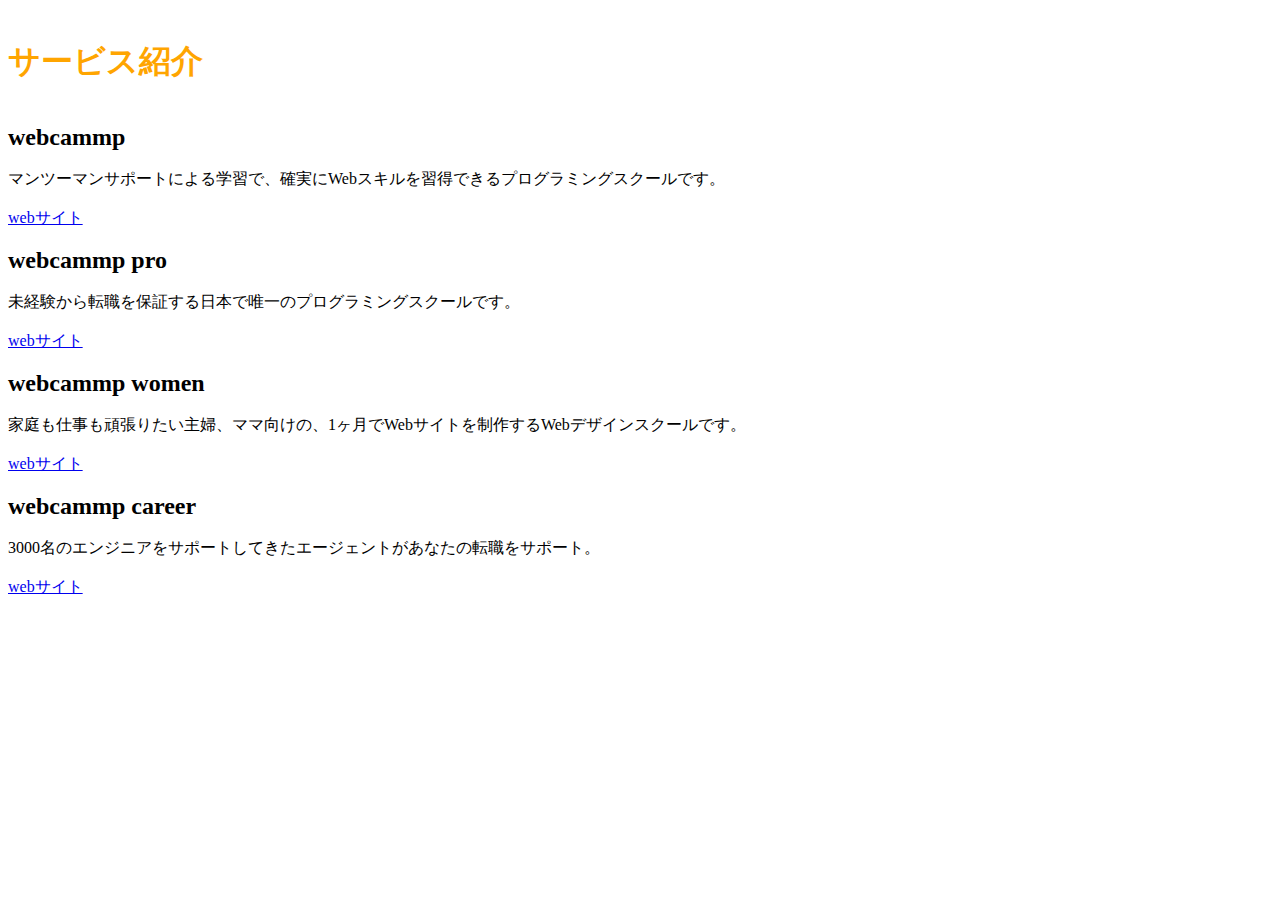
<file: html.css 2章/index.html>
<!DOCTYPE html>
<html lang="ja">

<head>
  <meta charset="UTF-8" />
  <!-- CSSファイルの読み込み -->
  <link rel="stylesheet" href="style.css" />
  <title>2章演習</title>
</head>

<body>
  <h1 class="header">サービス紹介</h1>
  <h2 class="foo">webcammp</h2><br>
  <p class="header-text">マンツーマンサポートによる学習で、確実にWebスキルを習得できるプログラミングスクールです。</p><br>
  <a href="web-site">webサイト</a>
  <br>
  <br>

  <h2 class="foo">webcammp pro</h2><br>
  <p class="header-text">未経験から転職を保証する日本で唯一のプログラミングスクールです。</p><br>
  <a href="web-site">webサイト</a>

  <br>
  <br>

  <h2 class="foo">webcammp women</h2><br>
  <p class="header-text">家庭も仕事も頑張りたい主婦、ママ向けの、1ヶ月でWebサイトを制作するWebデザインスクールです。</p><br>
  <a href="web-site">webサイト</a>

  <br>
  <br>

  <h2 class="foo">webcammp career</h2><br>
  <p class="header-text">3000名のエンジニアをサポートしてきたエージェントがあなたの転職をサポート。</p><br>
  <a href="web-site">webサイト</a>


</body>
</file>
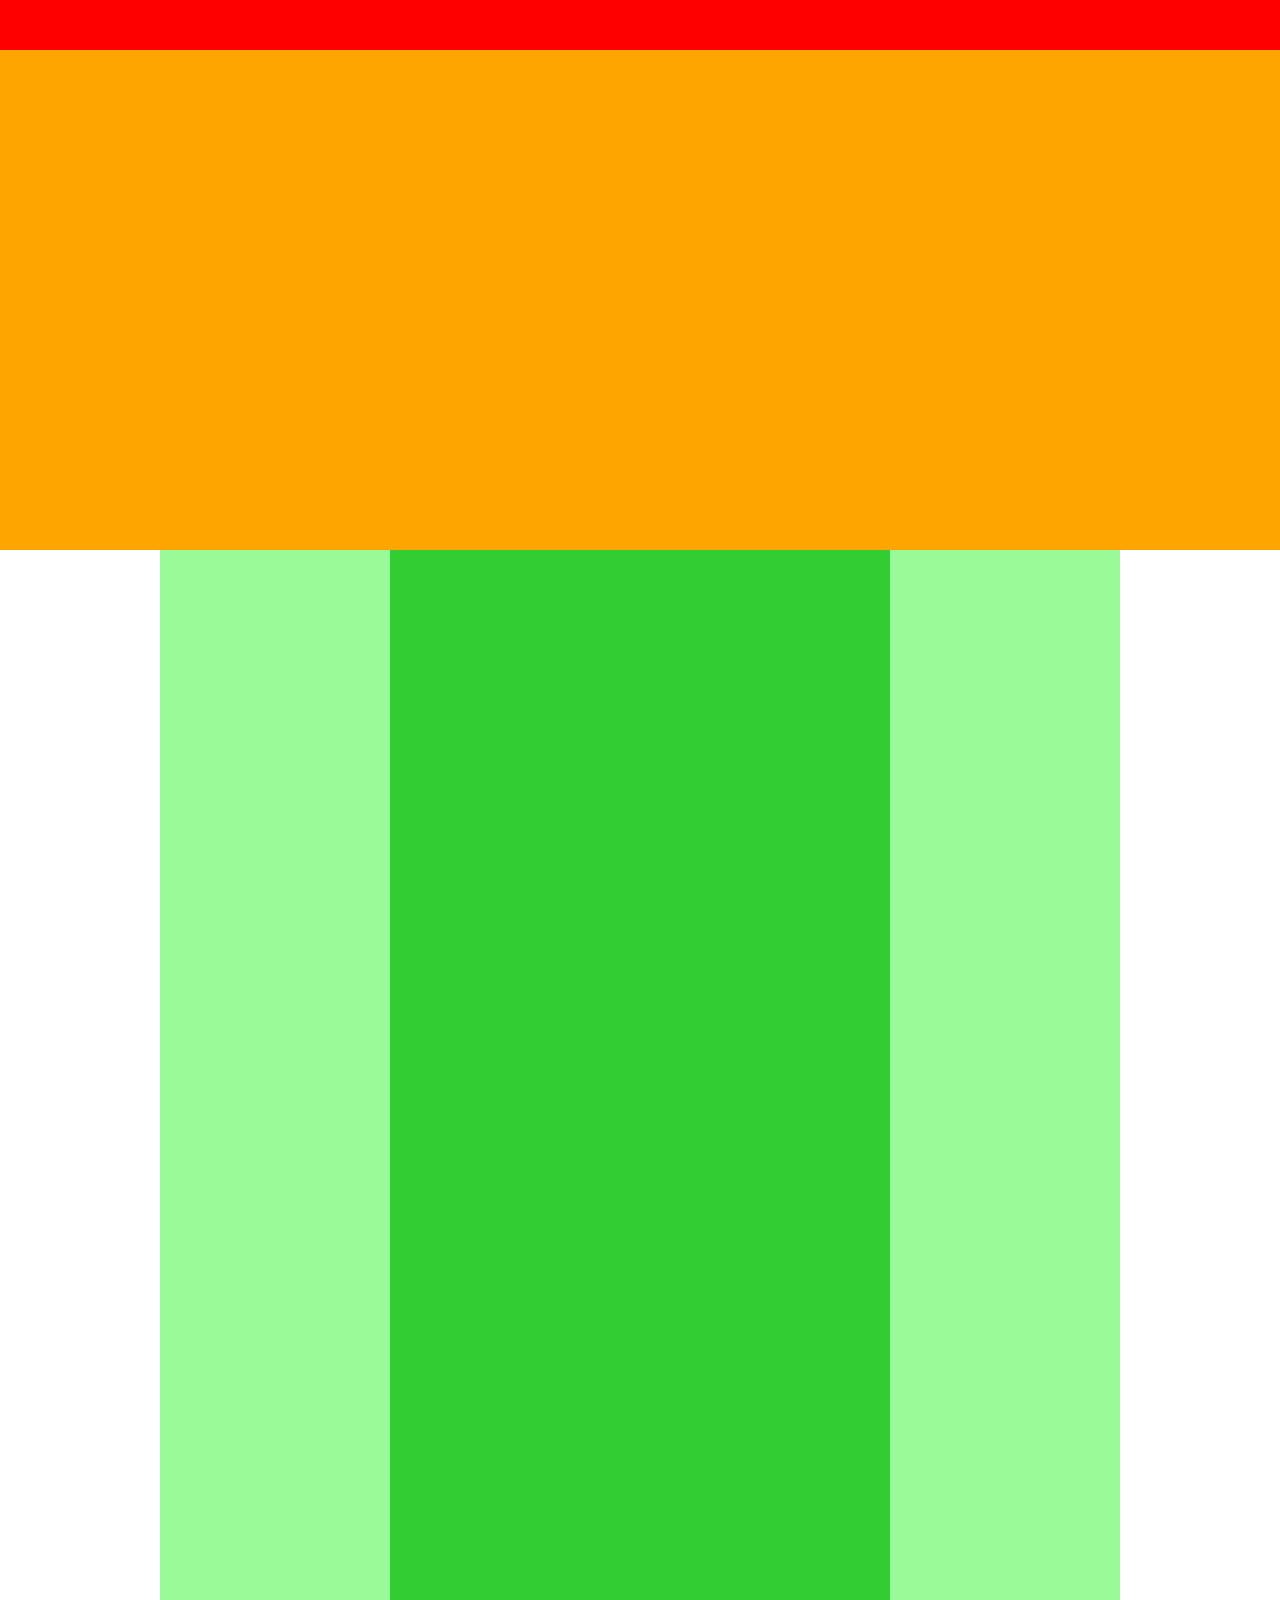
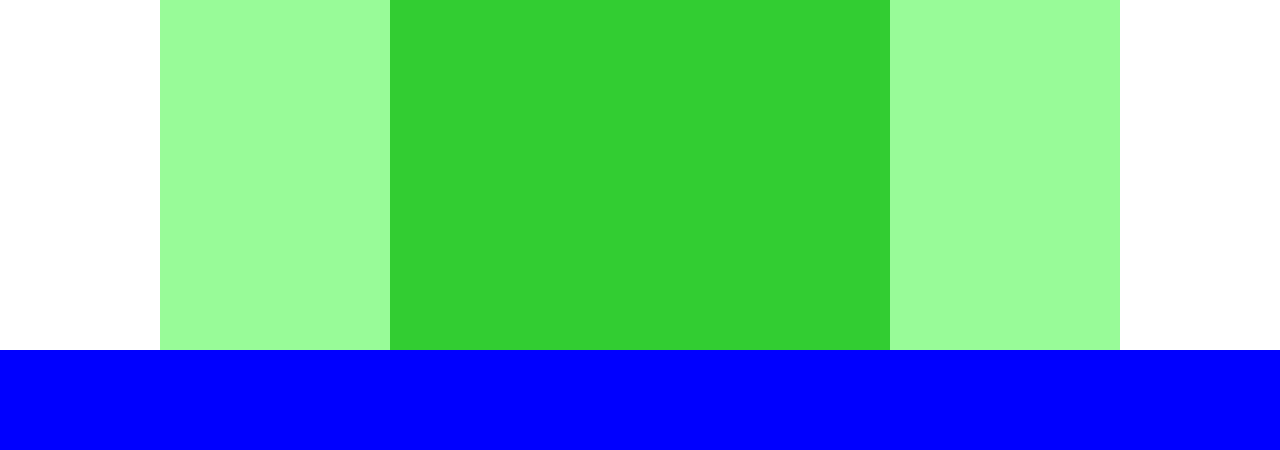
<file: html.css 4章/index.html>
<!DOCTYPE html>
<html lang="ja">
  <head>
    <meta charset="UTF-8" />
    <!-- CSSファイルの読み込み -->
    <link rel="stylesheet" href="style.css" />
    <title>4章演習</title>
  </head>

  <body>
    <div class="header"></div>
    
    <div class="main-visual"></div>

    <div class="main">
      <div class="sidebar-left"></div>
      <div class="main-contents"></div>
      <div class="sidebar-right"></div>
    </div>

    <footer></footer>
  </body>
</file>
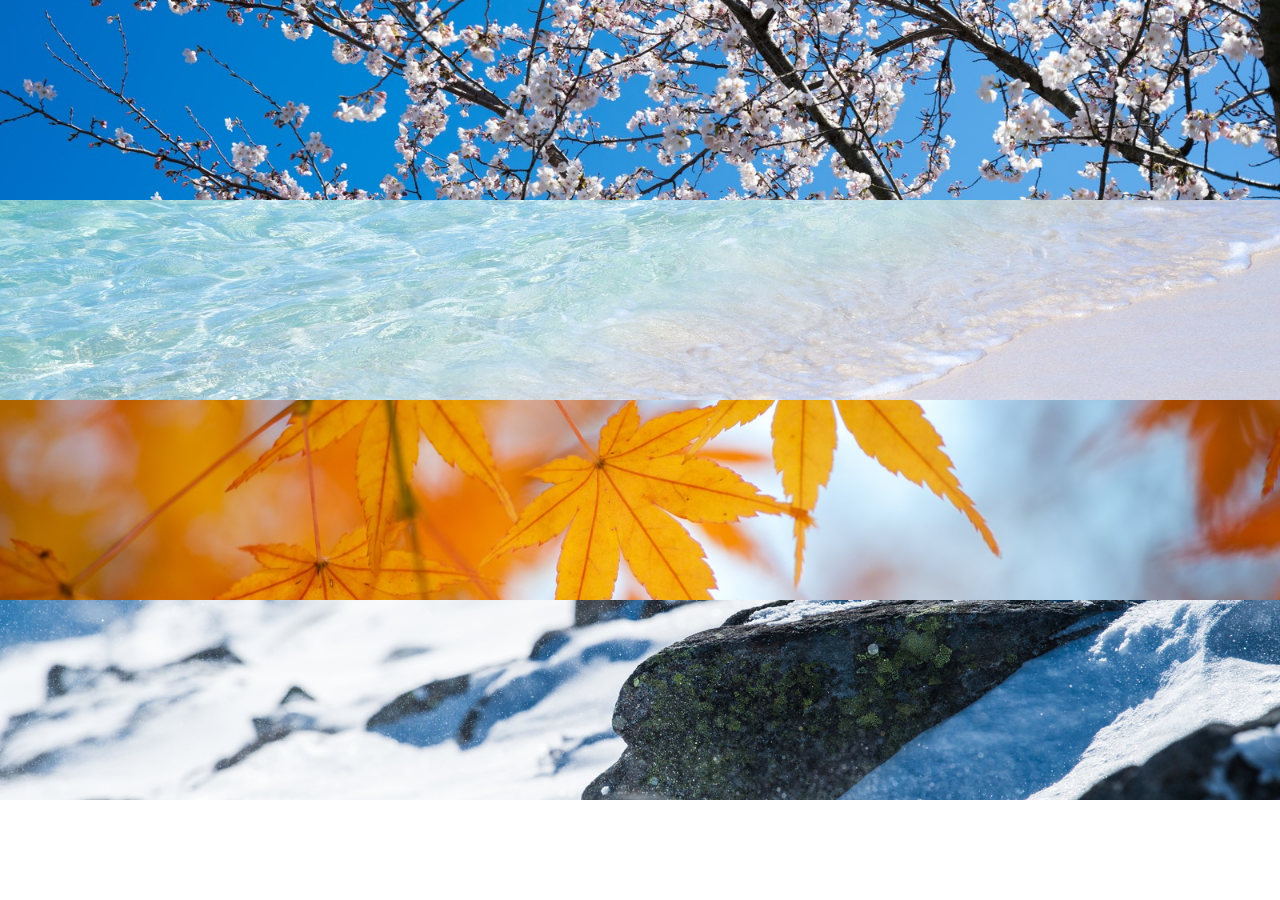
<file: html.css 6章 /index.html>
<!DOCTYPE html>
<html lang="ja">

<head>
  <meta charset="UTF-8" />
  <title>HTML 4章演習</title>
  <link rel="stylesheet" href="style.css" />
</head>

<body>
  <div class="img1"></div>
  <div class="img2"></div>
  <div class="img3"></div>
  <div class="img4"></div>



</body>
</file>
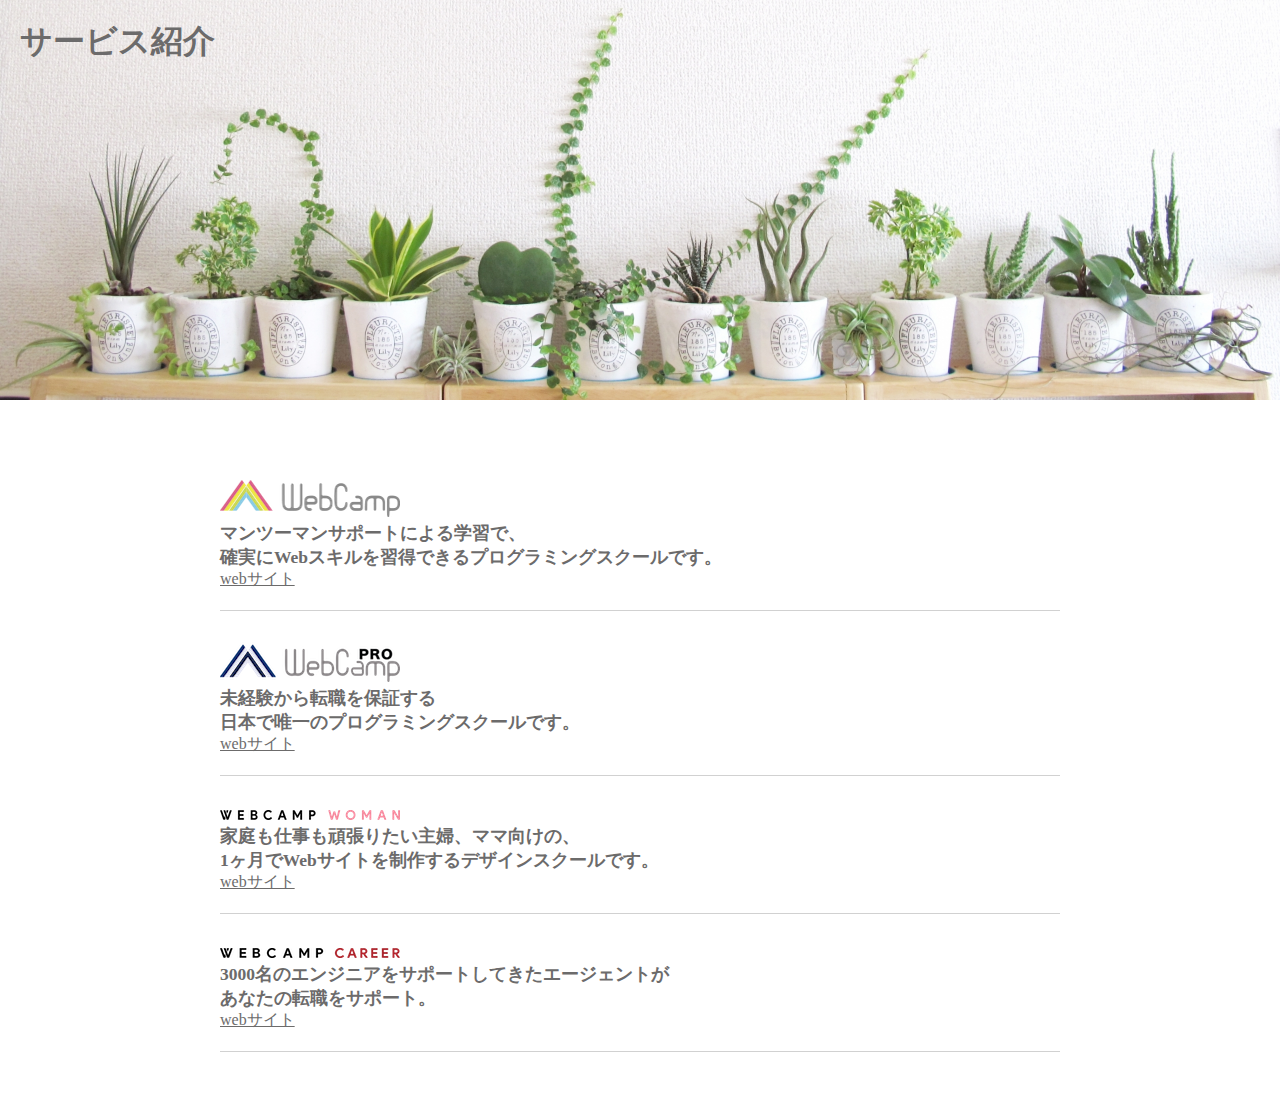
<file: html.css 7章/index.html>
<!DOCTYPE html>
<html lang="ja">
  <head>
    <meta charset="UTF-8" />
    <!-- CSSファイルの読み込み -->
    <link rel="stylesheet" href="style.css" />
    <title>HTML.CSS 7章演習</title>
  </head>

  <body>
    
   <section class="main-visual">
     <h1 class="header-text">サービス紹介</h1>
   </section>

   <main>
     <div class="web-box">
       <div class="web-item">
       <img class="main-image" src="img/wc-logo.png" alt="">
       <section class="main-text">
         <h3>
         マンツーマンサポートによる学習で、<br>
      確実にWebスキルを習得できるプログラミングスクールです。
        </h3>
    </section>
      <a href="">webサイト</a>
      </div>
     </div>
     <div class="web-box">
      <div class="web-item">
      <img class="main-image" src="img/wcp-logo.png" alt="">
      <section class="main-text">
        <h3>
        未経験から転職を保証する<br>
        日本で唯一のプログラミングスクールです。
       </h3>
   </section>
     <a href="">webサイト</a>
     </div>
    </div>
    <div class="web-box">
      <div class="web-item">
      <img class="main-image" src="img/wcw-logo.png" alt="">
      <section class="main-text">
        <h3>
        家庭も仕事も頑張りたい主婦、ママ向けの、<br>
        1ヶ月でWebサイトを制作するデザインスクールです。
       </h3>
   </section>
     <a href="">webサイト</a>
     </div>
    </div>
    <div class="web-box">
      <div class="web-item">
      <img class="main-image" src="img/wcc-logo.png" alt="">
      <section class="main-text">
        <h3>
        3000名のエンジニアをサポートしてきたエージェントが<br>
        あなたの転職をサポート。
       </h3>
   </section>
     <a href="">webサイト</a>
     </div>
    </div>
   </main>

  </body>
</html>
</file>
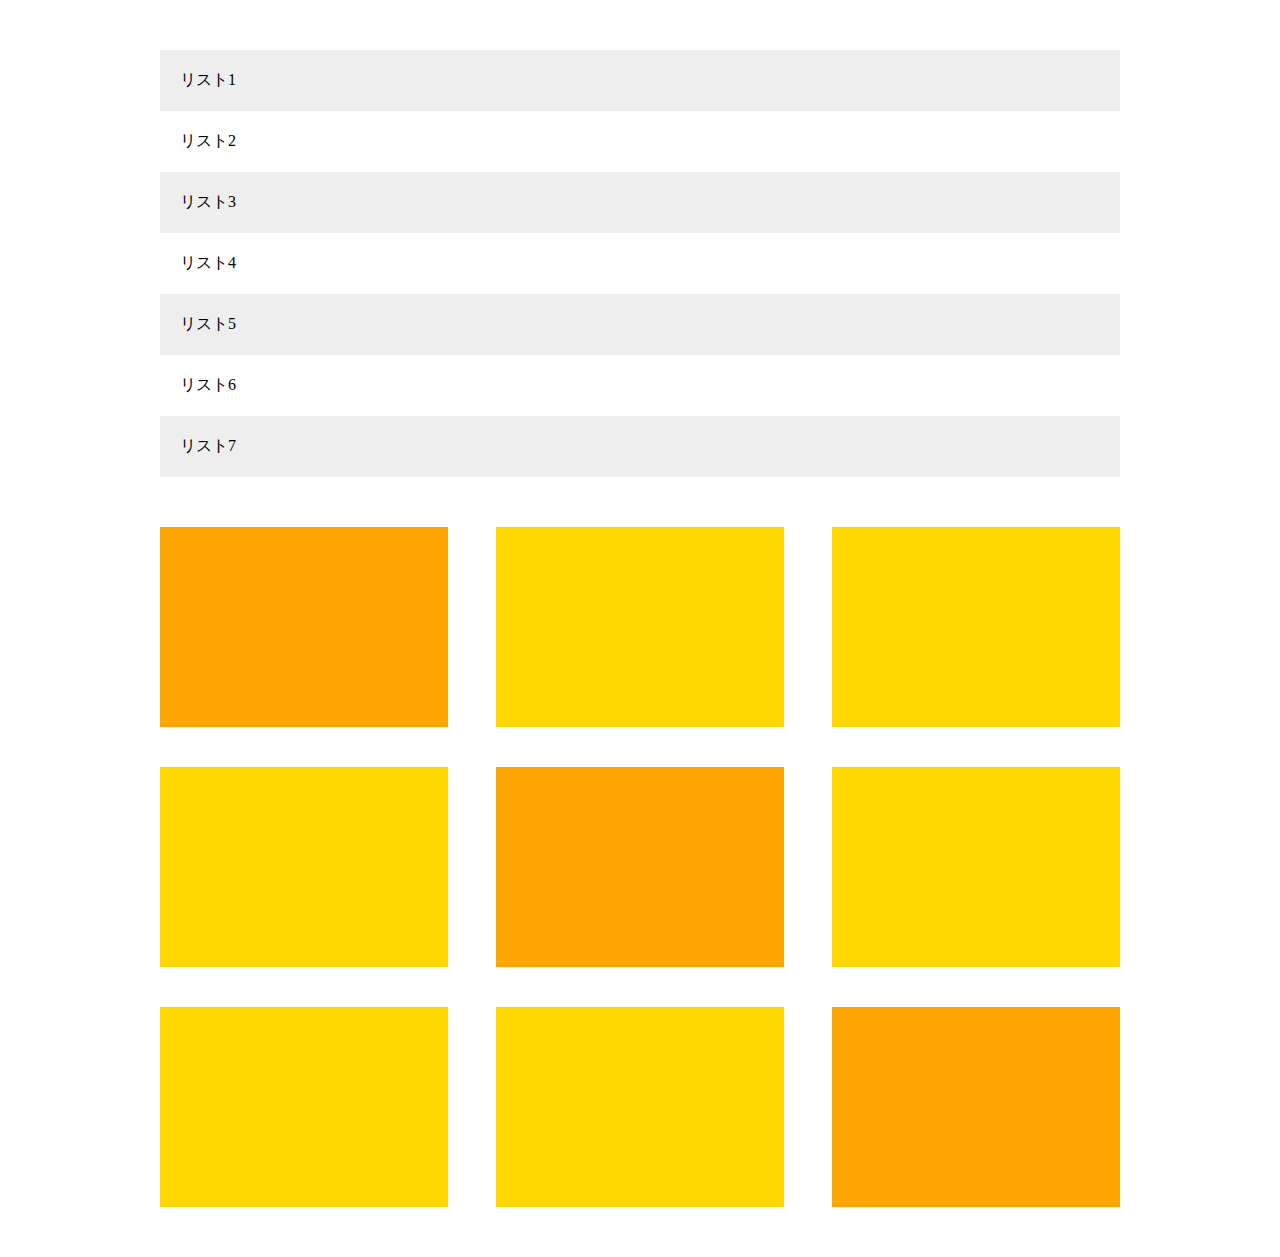
<file: html.css 8章/imdex.html>
<!DOCTYPE html>
<html lang="ja">
  <head>
    <meta charset="UTF-8" />
    <title>8章演習</title>
    <link rel="stylesheet" href="style.css" />
  </head>
  <body>
    <main>
      <ul class="list-bar">
        <li class="list-item">リスト1</li>
        <li class="list-item">リスト2</li>
        <li class="list-item">リスト3</li>
        <li class="list-item">リスト4</li>
        <li class="list-item">リスト5</li>
        <li class="list-item">リスト6</li>
        <li class="list-item">リスト7</li>
      </ul>

      <div class="box-container">
        <div class="box"></div>
        <div class="box"></div>
        <div class="box"></div>
        <div class="box"></div>
        <div class="box"></div>
        <div class="box"></div>
        <div class="box"></div>
        <div class="box"></div>
        <div class="box"></div>
    </div>
   </main>
  </body>
</file>
<file: html.css 2章/style.css>
* {
  margin: 0;
  padding: 0;
  box-sizing: border-box;
}


.header {
  padding: 40px 0 40px 0;
  color: orange;
}

body {
  padding-left: 8px;
}
</file>
<file: html.css 4章/style.css>
/* ブラウザがそれぞれ持っているCSSをリセットするための記述 */
* {
  margin: 0;
  padding: 0;
  box-sizing: border-box;
  color: #6c6b6b;
}

.header {
  width: 100%;
  height: 50px;
  background-color: red;
}

.main-visual {
  width: 100%;
  height: 500px;
  background-color: orange;
}

.main {
  display: flex;
  justify-content: center;
  margin: 0 auto;
}

.main-contents {
  width: 500px;
  height: 1400px;
  background-color: limegreen;
}

.sidebar-left {
  width: 230px;
  height: 1400px;
  background-color: palegreen;
}

.sidebar-right {
  width: 230px;
  height: 1400px;
  background-color: palegreen;
}


footer {
  width: 100%;
  height: 100px;
  background-color: blue;
}
</file>
<file: html.css 6章 /style.css>
* {
  margin: 0;
  padding: 0;
  box-sizing: border-box;
}

.img1 {
  background-size: cover;
  height: 200px;
  background-image: url(img/box1.jpg);
  background-position: center;
}


.img2 {
  background-size: cover;
  height: 200px;
  background-image: url(img/box2.jpg);
  background-position: center;
}


.img3 {
  background-size: cover;
  height: 200px;
  background-image: url(img/box3.jpg);
  background-position: center;
}


.img4 {
  background-size: cover;
  height: 200px;
  background-image: url(img/box4.jpg);
  background-position: center;
}
</file>
<file: html.css 7章/style.css>
/* ブラウザがそれぞれ持っているCSSをリセットするための記述 */
* {
  margin: 0;
  padding: 0;
  box-sizing: border-box;
  color: #6c6b6b;
}

main {
  width: 840px;
  margin: 50px auto;
}


.main-visual {
  height: 400px;
  width: 100%;
  background-image: url(img/mv.jpg);
  background-size: cover;
  background-position: bottom;
}


.header-main {
  height: 400px;
  width: 100%;
  background-image: url(img/mv.jpg);
  background-size: cover;
  background-position: bottom;
}

.header-text {
  padding: 20px;
}

.web-box {
  display: flex;
  justify-content: center;
  padding: 30px 0 0 0;
}

.web-item {
  width: 840px;
  padding-bottom: 20px;
  border-bottom: 1px solid #d1d1d1;
}

.main-text {
  font-size: 15px;
}
</file>
<file: html.css 8章/style.css>
* {
  margin: 0;
  padding: 0;
  box-sizing: border-box;
}

main {
  width: 960px;
  margin: 50px auto;
}

.box-container {
  margin-bottom: 50px;
  display: flex;
  flex-wrap: wrap;
}

.box {
  background-color: #ffd700;
  width: 30%;
  height: 200px;
  margin-right: 5%;
  margin-bottom: 40px;
}

.box:first-child,
.box:nth-child(5),
.box:last-child {
  background-color: orange;
}

.box:nth-child(3n) {
  margin-right: 0;
}

.box:nth-last-child(-n + 3) {
  margin-bottom: 0;
}

.list-item {
  list-style: none;
  padding: 20px;
}

.list-item:last-child {
  margin-bottom: 50px;
}

.list-item:nth-child(odd) {
  background-color: #eee;
}
</file>
